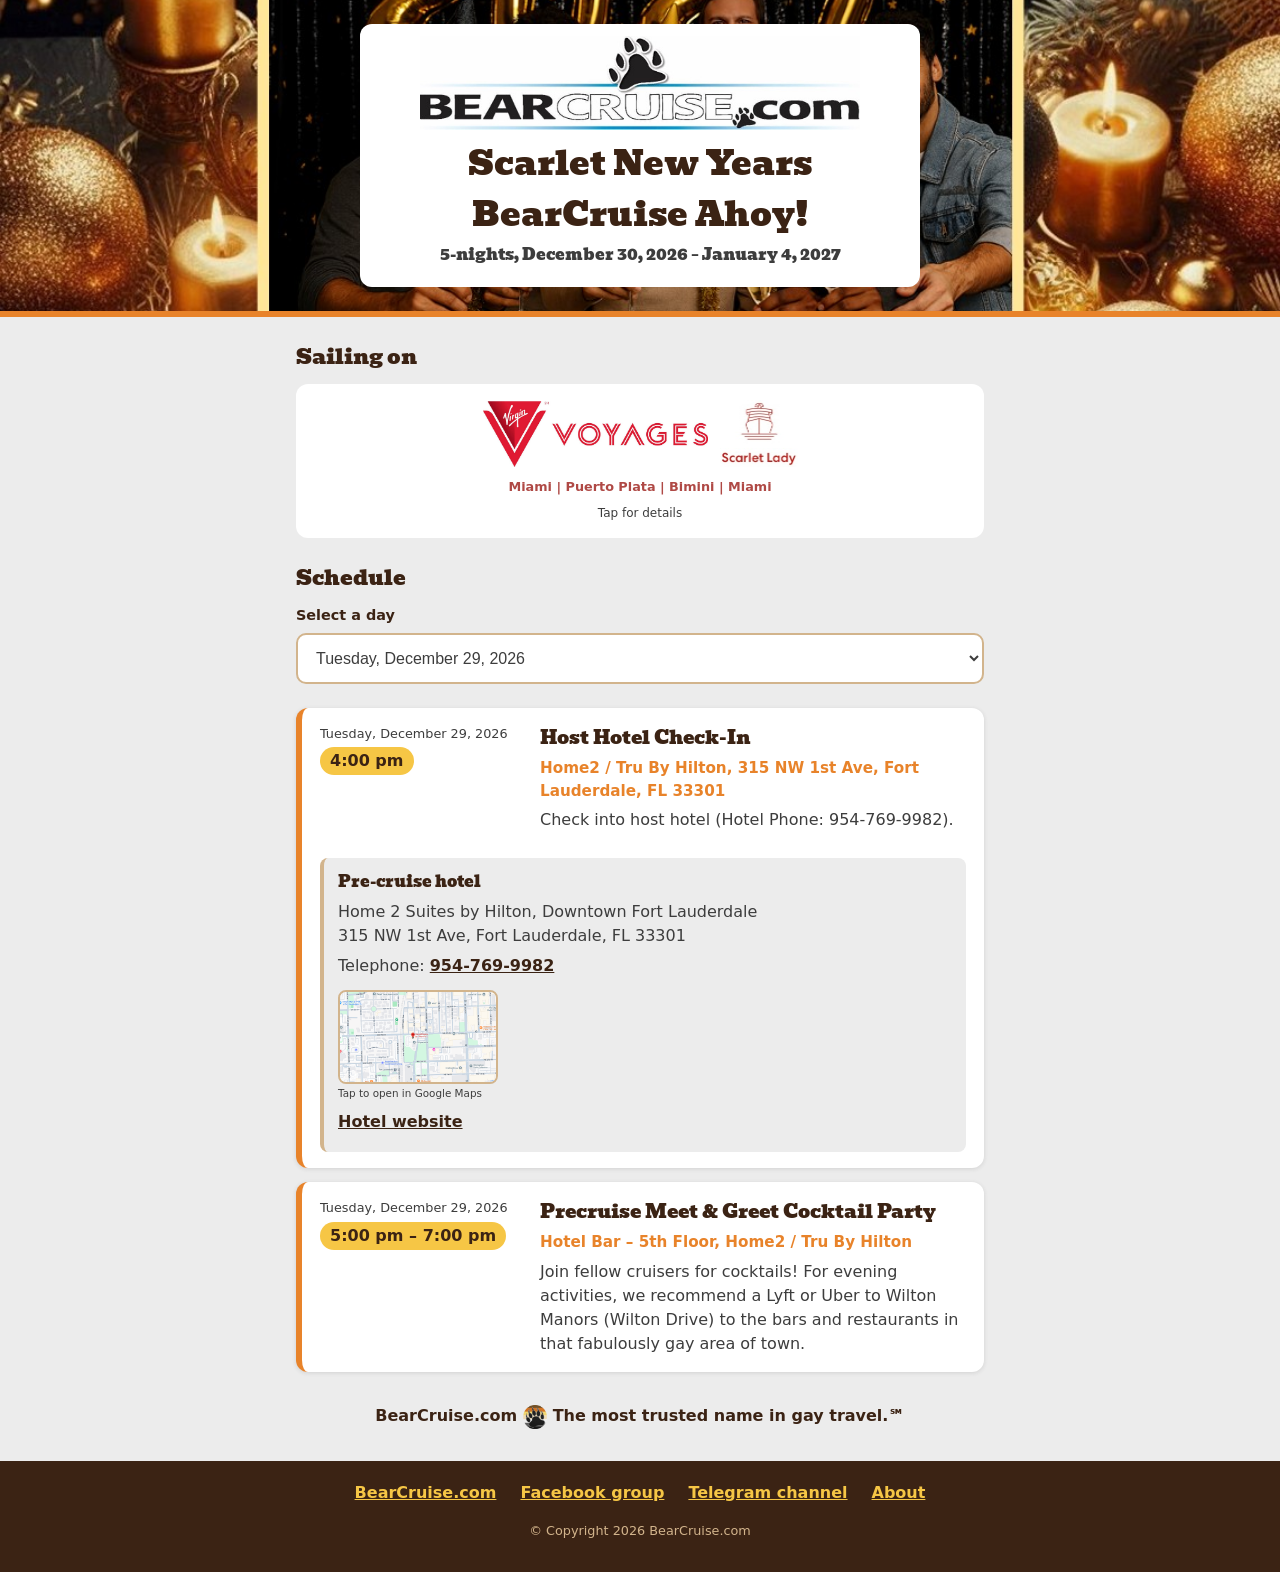
<file: index.html>
<!DOCTYPE html>
<html lang="en">
<head>
  <meta charset="UTF-8">
  <meta name="viewport" content="width=device-width, initial-scale=1">
  <title>BearCruise</title>
  <link rel="preconnect" href="https://fonts.googleapis.com">
  <link rel="preconnect" href="https://fonts.gstatic.com" crossorigin>
  <link href="https://fonts.googleapis.com/css2?family=Bevan:ital@0;1&display=swap" rel="stylesheet">
  <link rel="stylesheet" href="styles.css">
  <link rel="apple-touch-icon" sizes="180x180" href="favicon_io/apple-touch-icon.png">
  <link rel="icon" type="image/png" sizes="32x32" href="favicon_io/favicon-32x32.png">
  <link rel="icon" type="image/png" sizes="16x16" href="favicon_io/favicon-16x16.png">
  <link rel="manifest" href="favicon_io/site.webmanifest">
</head>
<body>
  <!-- Header -->
  <header class="site-header">
    <div class="header-panel">
      <img class="logo" src="images/BearCruiseLogo-bearpaw.jpg" alt="BearCruise.com logo">
      <h1 class="page-title">Scarlet New Years BearCruise Ahoy!</h1>
      <p class="subtitle bevan-regular">5-nights, December 30, 2026 &ndash; January 4, 2027</p>
    </div>
  </header>

  <!-- App data -->
  <main class="container">
    <h2 class="section-heading">Sailing on</h2>
    <div class="ship-info" id="ship-info" role="link" tabindex="0" aria-label="Sailing on Virgin Voyages Scarlet Lady. Tap for details">
      <div class="ship-images">
        <img class="vv-logo" src="virgin-voyages/VV-Logo.jpg" alt="Virgin Voyages logo">
        <img class="vv-ship" src="virgin-voyages/ScarletLady-icon.jpg" alt="Scarlet Lady">
      </div>
      <p class="ship-route">Miami | Puerto Plata | Bimini | Miami</p>
      <p class="ship-caption">Tap for details</p>
    </div>

    <h2 class="section-heading">Schedule</h2>
    <div class="picker">
      <label for="day-select">Select a day</label>
      <select id="day-select"></select>
    </div>

    <section id="schedule" class="schedule" aria-live="polite"></section>
  </main>

  <!-- Closing -->
  <section class="closing">
    <p>BearCruise.com <img class="closing-bearpaw" src="images/bearpaw.png" alt="Bear paw"> The most trusted name in gay travel.&#8480;</p>
  </section>

  <!-- Footer -->
  <footer class="site-footer">
    <nav aria-label="BearCruise links">
      <ul class="footer-links">
        <li><a href="https://www.bearcruise.com" target="_blank" rel="noopener noreferrer">BearCruise.com</a></li>
        <li><a href="https://www.facebook.com/groups/24653056584369510" target="_blank" rel="noopener noreferrer">Facebook group</a></li>
        <li><a href="https://t.me/+3h3e7zQrebdjYTZh" target="_blank" rel="noopener noreferrer">Telegram channel</a></li>
        <li><a href="about.html">About</a></li>
      </ul>
    </nav>
    <p class="copyright">&copy; Copyright 2026 BearCruise.com</p>
  </footer>

  <script src="app.js"></script>
</body>
</html>
</file>
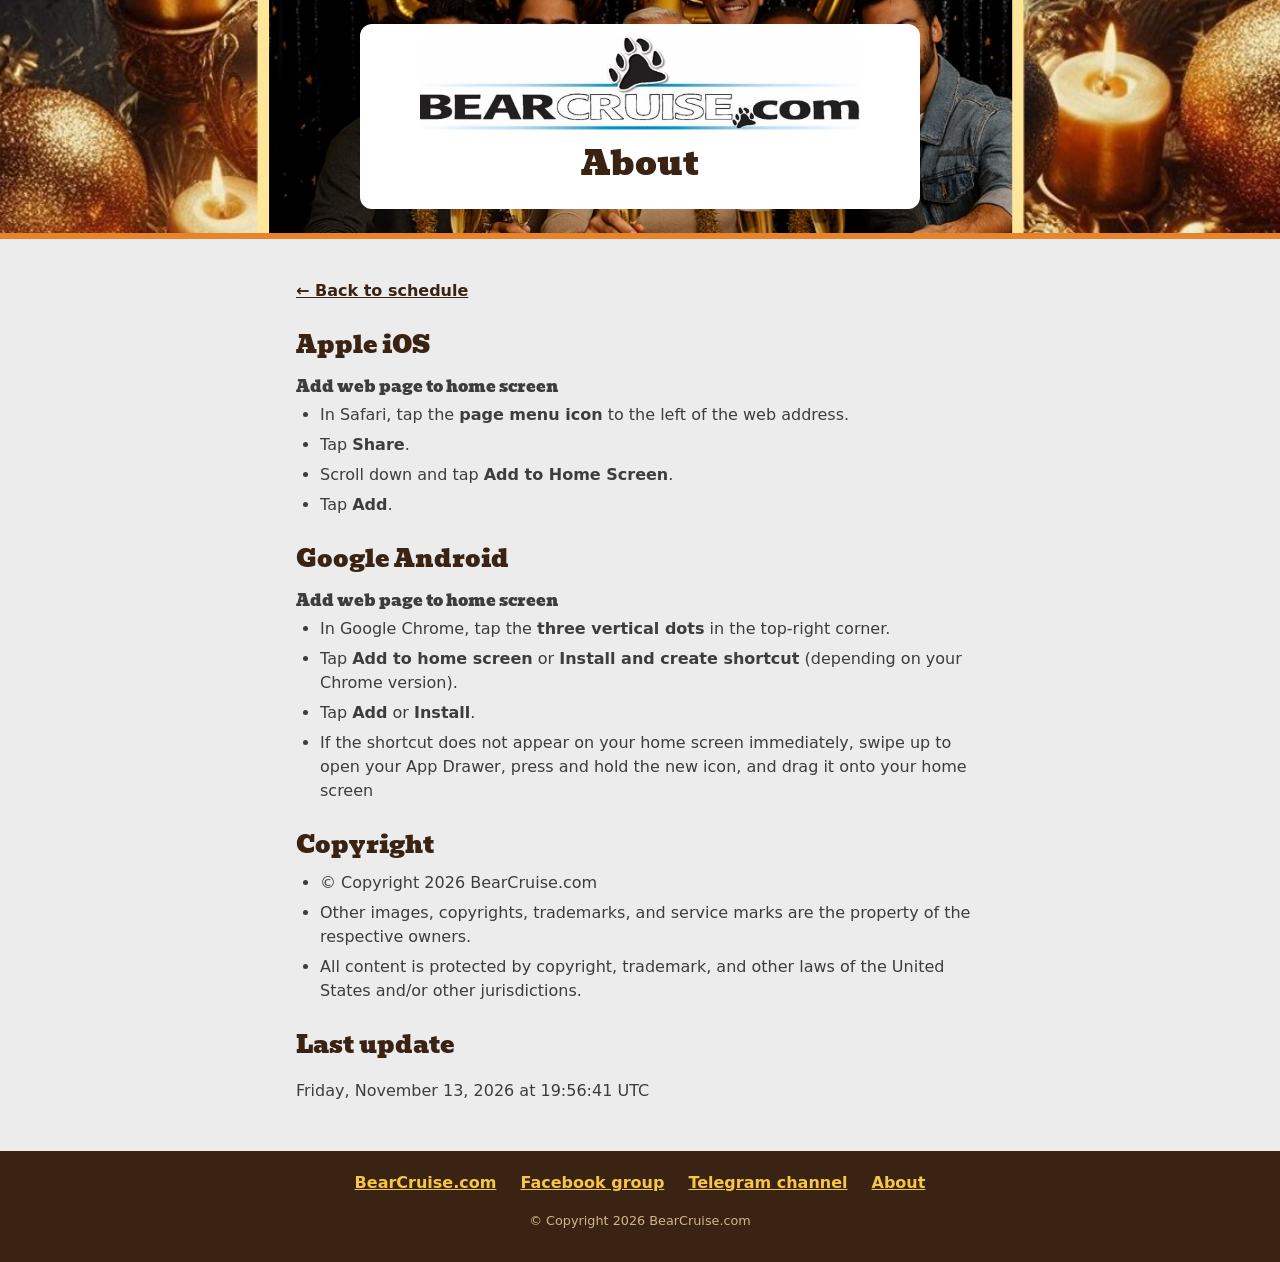
<file: about.html>
<!DOCTYPE html>
<html lang="en">
<head>
  <meta charset="UTF-8">
  <meta name="viewport" content="width=device-width, initial-scale=1">
  <title>About - BearCruise</title>
  <link rel="preconnect" href="https://fonts.googleapis.com">
  <link rel="preconnect" href="https://fonts.gstatic.com" crossorigin>
  <link href="https://fonts.googleapis.com/css2?family=Bevan:ital@0;1&display=swap" rel="stylesheet">
  <link rel="stylesheet" href="styles.css">
  <link rel="apple-touch-icon" sizes="180x180" href="favicon_io/apple-touch-icon.png">
  <link rel="icon" type="image/png" sizes="32x32" href="favicon_io/favicon-32x32.png">
  <link rel="icon" type="image/png" sizes="16x16" href="favicon_io/favicon-16x16.png">
  <link rel="manifest" href="favicon_io/site.webmanifest">
</head>
<body>
  <!-- Header -->
  <header class="site-header">
    <div class="header-panel">
      <a href="index.html"><img class="logo" src="images/BearCruiseLogo-bearpaw.jpg" alt="BearCruise.com logo - back to schedule"></a>
      <h1 class="page-title">About</h1>
    </div>
  </header>

  <main class="container about">
    <p><a href="index.html">&larr; Back to schedule</a></p>

    <section>
      <h2>Apple iOS</h2>
      <p class="about-subheading">Add web page to home screen</p>
      <ul>
        <li>In Safari, tap the <strong>page menu icon</strong> to the left of the web address.</li>
        <li>Tap <strong>Share</strong>.</li>
        <li>Scroll down and tap <strong>Add to Home Screen</strong>.</li>
        <li>Tap <strong>Add</strong>.</li>
      </ul>
    </section>

    <section>
      <h2>Google Android</h2>
      <p class="about-subheading">Add web page to home screen</p>
      <ul>
        <li>In Google Chrome, tap the <strong>three vertical dots</strong> in the top-right corner.</li>
        <li>Tap <strong>Add to home screen</strong> or <strong>Install and create shortcut</strong> (depending on your Chrome version).</li>
        <li>Tap <strong>Add</strong> or <strong>Install</strong>.</li>
        <li>If the shortcut does not appear on your home screen immediately, swipe up to open your App Drawer, press and hold the new icon, and drag it onto your home screen</li>
      </ul>
    </section>

    <section>
      <h2>Copyright</h2>
      <ul>
        <li>&copy; Copyright 2026 BearCruise.com</li>
        <li>Other images, copyrights, trademarks, and service marks are the property of the respective owners.</li>
        <li>All content is protected by copyright, trademark, and other laws of the United States and/or other jurisdictions.</li>
      </ul>
    </section>

    <section>
      <h2>Last update</h2>
      <p>Friday, November 13, 2026 at 19:56:41 UTC</p>
    </section>
  </main>

  <!-- Footer -->
  <footer class="site-footer">
    <nav aria-label="BearCruise links">
      <ul class="footer-links">
        <li><a href="https://www.bearcruise.com" target="_blank" rel="noopener noreferrer">BearCruise.com</a></li>
        <li><a href="https://www.facebook.com/groups/24653056584369510" target="_blank" rel="noopener noreferrer">Facebook group</a></li>
        <li><a href="https://t.me/+3h3e7zQrebdjYTZh" target="_blank" rel="noopener noreferrer">Telegram channel</a></li>
        <li><a href="about.html">About</a></li>
      </ul>
    </nav>
    <p class="copyright">&copy; Copyright 2026 BearCruise.com</p>
  </footer>
</body>
</html>
</file>
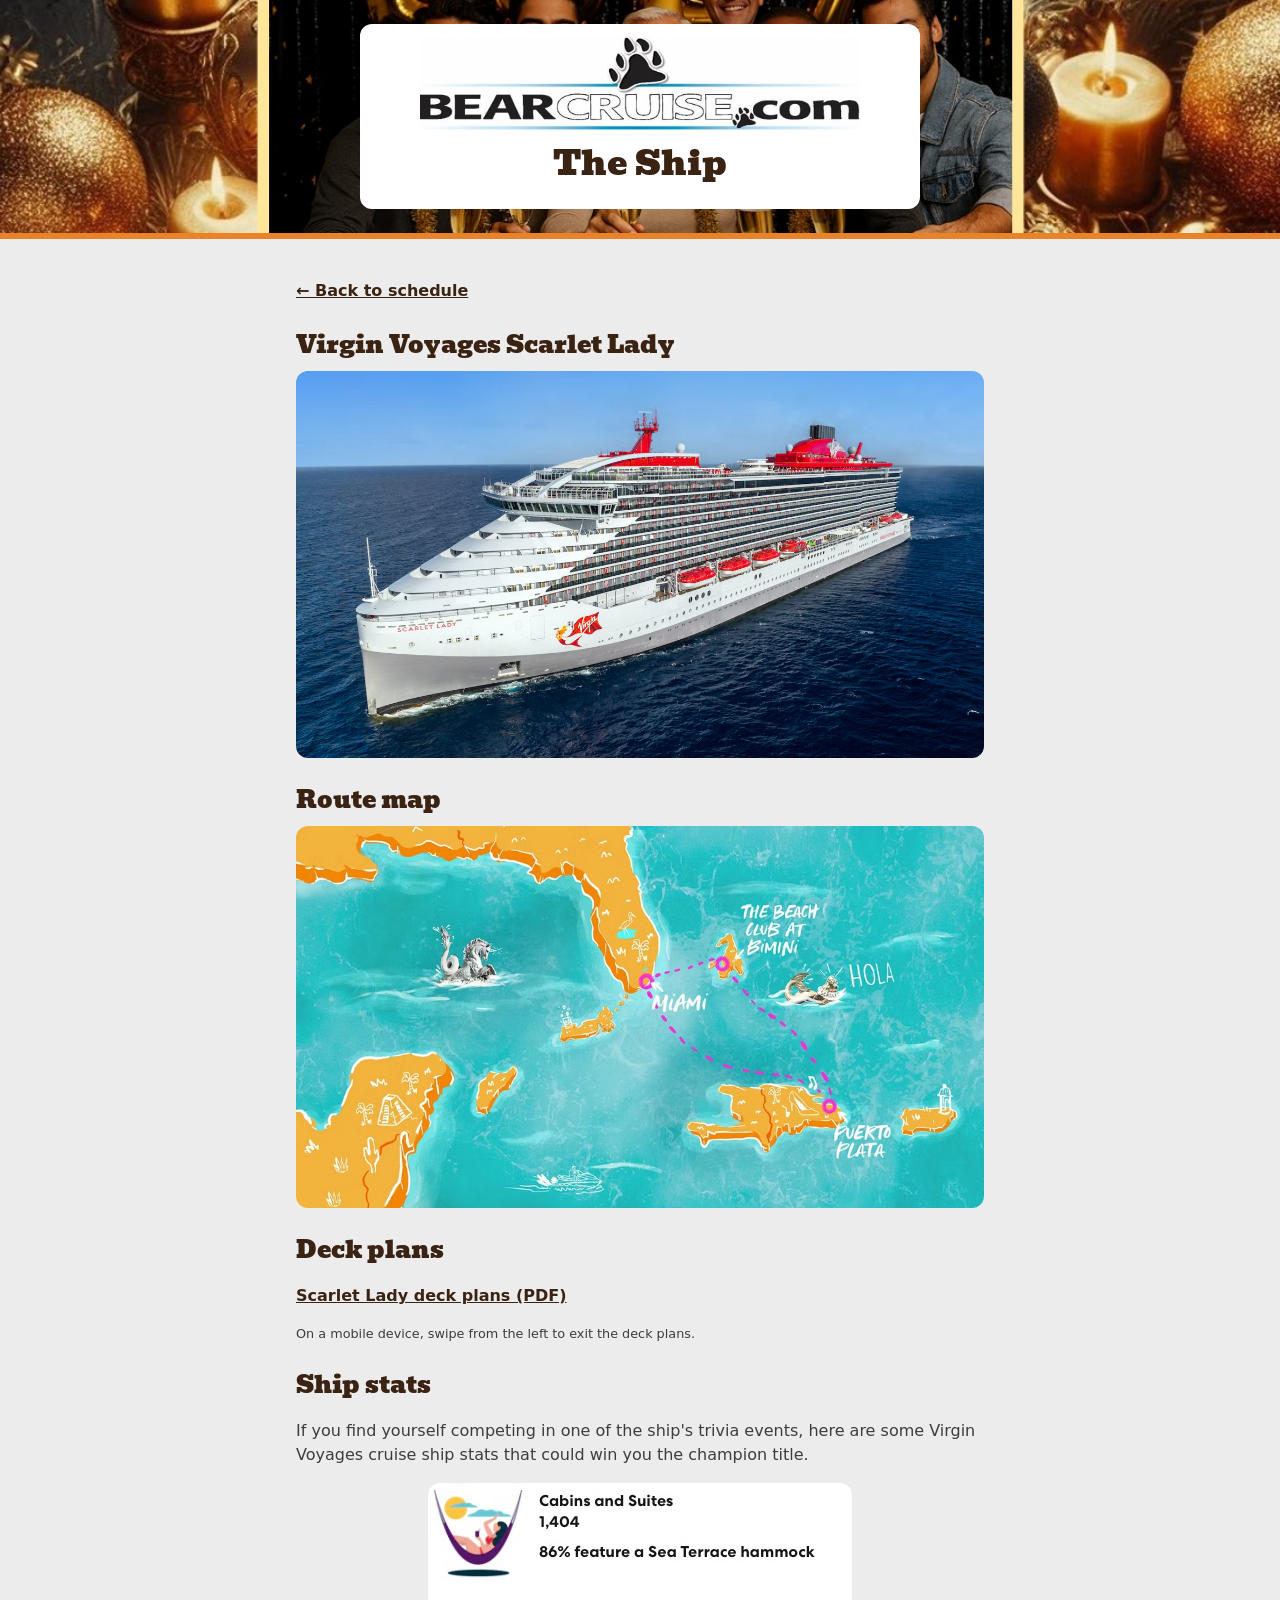
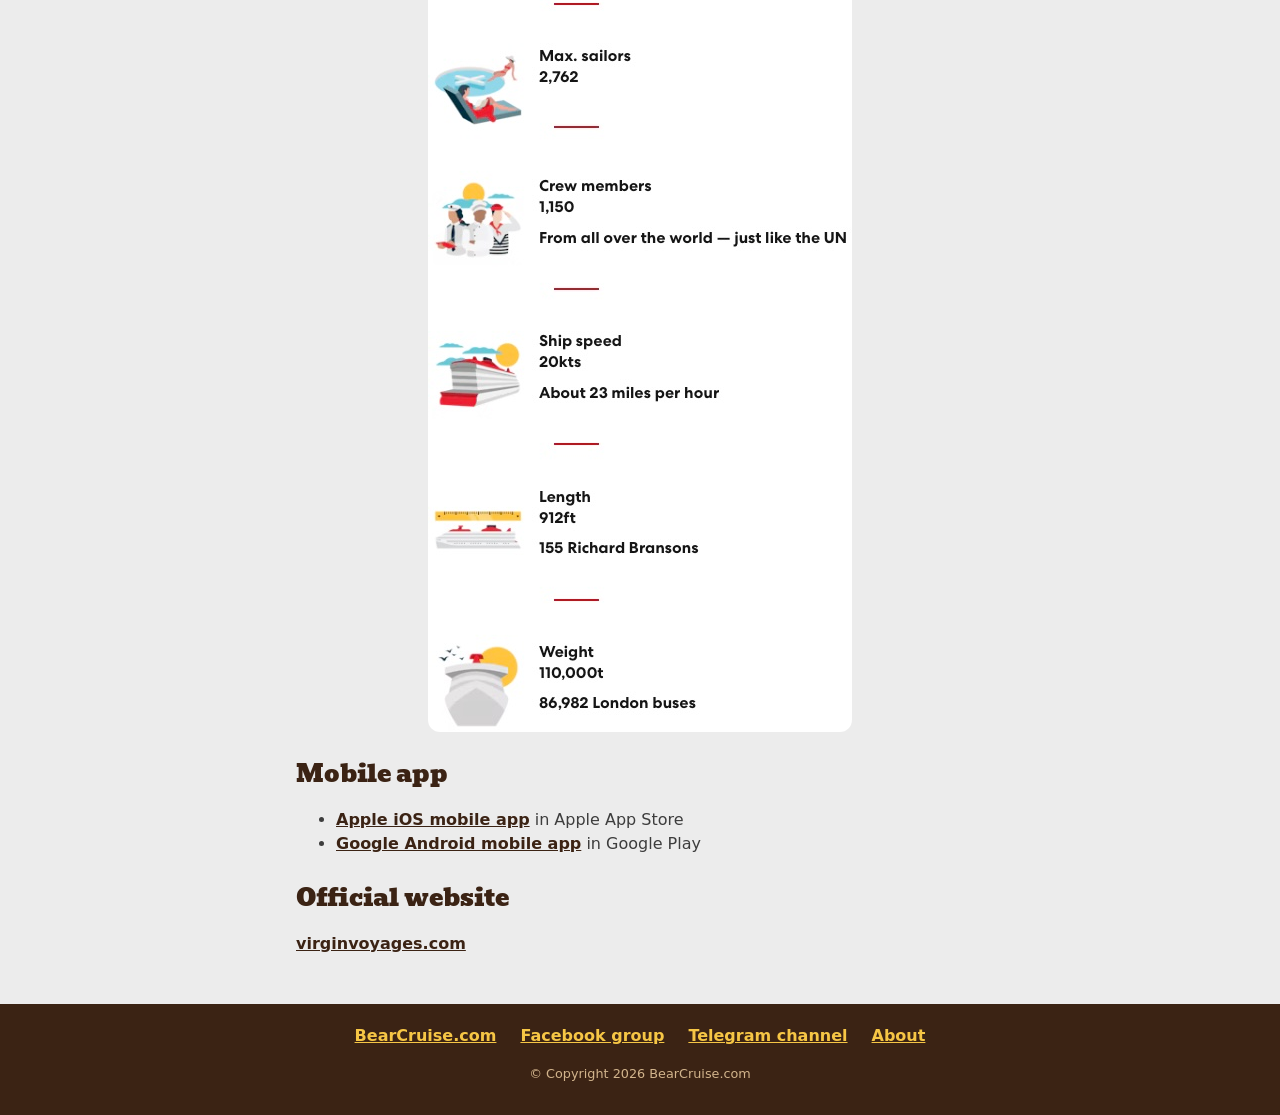
<file: ship.html>
<!DOCTYPE html>
<html lang="en">
<head>
  <meta charset="UTF-8">
  <meta name="viewport" content="width=device-width, initial-scale=1">
  <title>The Ship - BearCruise</title>
  <link rel="preconnect" href="https://fonts.googleapis.com">
  <link rel="preconnect" href="https://fonts.gstatic.com" crossorigin>
  <link href="https://fonts.googleapis.com/css2?family=Bevan:ital@0;1&display=swap" rel="stylesheet">
  <link rel="stylesheet" href="styles.css">
  <link rel="apple-touch-icon" sizes="180x180" href="favicon_io/apple-touch-icon.png">
  <link rel="icon" type="image/png" sizes="32x32" href="favicon_io/favicon-32x32.png">
  <link rel="icon" type="image/png" sizes="16x16" href="favicon_io/favicon-16x16.png">
  <link rel="manifest" href="favicon_io/site.webmanifest">
</head>
<body>
  <!-- Header -->
  <header class="site-header">
    <div class="header-panel">
      <a href="index.html"><img class="logo" src="images/BearCruiseLogo-bearpaw.jpg" alt="BearCruise.com logo - back to schedule"></a>
      <h1 class="page-title">The Ship</h1>
    </div>
  </header>

  <main class="container ship">
    <p><a href="index.html">&larr; Back to schedule</a></p>

    <section>
      <h2>Virgin Voyages Scarlet Lady</h2>
      <img class="ship-photo" src="virgin-voyages/ScarletLady-ship.jpg" alt="Virgin Voyages Scarlet Lady ship">
    </section>

    <section>
      <h2>Route map</h2>
      <img class="ship-photo" src="2026-12-Scarlet-New-Years/itinerary-map.jpg" alt="Map of the Scarlet New Years BearCruise itinerary">
    </section>

    <section>
      <h2>Deck plans</h2>
      <p><a href="virgin-voyages/ScarletLadyDeckPlans_V7.pdf" target="_blank" rel="noopener noreferrer">Scarlet Lady deck plans (PDF)</a></p>
      <p class="small-text">On a mobile device, swipe from the left to exit the deck plans.</p>
    </section>

    <section>
      <h2>Ship stats</h2>
      <p>If you find yourself competing in one of the ship's trivia events, here are some Virgin Voyages cruise ship stats that could win you the champion title.</p>
      <img class="ship-photo ship-facts" src="virgin-voyages/Ship-facts.jpg" alt="Virgin Voyages ship facts">
    </section>

    <section>
      <h2>Mobile app</h2>
      <ul>
        <li><a href="https://apps.apple.com/us/app/virgin-voyages/id6741017368" target="_blank" rel="noopener noreferrer">Apple iOS mobile app</a> in Apple App Store</li>
        <li><a href="https://play.google.com/store/apps/details?id=com.virginvoyages.sailor.prod" target="_blank" rel="noopener noreferrer">Google Android mobile app</a> in Google Play</li>
      </ul>
    </section>

    <section>
      <h2>Official website</h2>
      <p><a href="https://www.virginvoyages.com" target="_blank" rel="noopener noreferrer">virginvoyages.com</a></p>
    </section>
  </main>

  <!-- Footer -->
  <footer class="site-footer">
    <nav aria-label="BearCruise links">
      <ul class="footer-links">
        <li><a href="https://www.bearcruise.com" target="_blank" rel="noopener noreferrer">BearCruise.com</a></li>
        <li><a href="https://www.facebook.com/groups/24653056584369510" target="_blank" rel="noopener noreferrer">Facebook group</a></li>
        <li><a href="https://t.me/+3h3e7zQrebdjYTZh" target="_blank" rel="noopener noreferrer">Telegram channel</a></li>
        <li><a href="about.html">About</a></li>
      </ul>
    </nav>
    <p class="copyright">&copy; Copyright 2026 BearCruise.com</p>
  </footer>
</body>
</html>
</file>
<file: styles.css>
/* Color scheme: dark brown, tan, orange, yellow, light grey, dark gray */
:root {
  --brown: #3b2314; /* dark brown */
  --tan: #d2b48c;
  --orange: #e8832a;
  --yellow: #f6c645;
  --light-grey: #ececec;
  --dark-grey: #3d3d3d;
  --white: #ffffff;
}

* {
  box-sizing: border-box;
}

body {
  margin: 0;
  background: var(--light-grey);
  color: var(--dark-grey);
  font-family: -apple-system, "Segoe UI", system-ui, sans-serif;
  line-height: 1.5;
}

a {
  color: var(--brown);
  font-weight: 600;
}

a:hover {
  color: var(--orange);
}

a:focus-visible {
  outline: 3px solid var(--yellow);
  outline-offset: 2px;
}

/* Header: background image with the logo and headings on a white panel (the logo has a white background). */
.site-header {
  background: var(--brown) url("2026-12-Scarlet-New-Years/2027-Web-Page-Background.jpg") center / cover no-repeat;
  border-bottom: 6px solid var(--orange);
  text-align: center;
  padding: 24px 16px;
}

/* Rounded white box, shared by the header and the ship info. */
.header-panel,
.ship-info {
  padding: 12px 16px 20px;
  background: var(--white);
  border-radius: 12px;
}

.header-panel {
  max-width: 560px;
  margin: 0 auto;
}

.logo {
  display: block;
  width: 100%;
  max-width: 320px;
  height: auto;
  margin: 0 auto 8px;
}

.page-title {
  margin: 0;
  font-size: 1.75rem;
  color: var(--brown);
}

.subtitle {
  margin: 4px 0 0;
  color: var(--dark-grey);
}

/* "Bevan" is loaded from Google Fonts; it has a single (regular) weight, in upright and italic styles.
   Used for all headings and subheadings. */
.bevan-regular,
h1,
h2,
h3,
.subtitle,
.about-subheading {
  font-family: "Bevan", serif;
  font-weight: 400;
  font-style: normal;
}

.bevan-regular-italic {
  font-family: "Bevan", serif;
  font-weight: 400;
  font-style: italic;
}

/* Ship info above the day picker: Virgin Voyages logo (15% of original width) and ship icon (50%), side by side without wrapping. */
.ship-info {
  margin: 0 0 24px;
  padding: 16px;
  text-align: center;
  cursor: pointer;
}

.ship-info:focus-visible {
  outline: 3px solid var(--yellow);
  outline-offset: 2px;
}

.ship-images {
  display: flex;
  flex-wrap: nowrap;
  justify-content: center;
  align-items: center;
  gap: 12px;
}

/* Ports of call in small text in #af4945 below the ship images. */
.ship-route {
  margin: 10px 0 0;
  font-size: 0.8rem;
  font-weight: 700;
  color: #af4945;
}

/* Small plain-text caption below the ship images (the whole box is clickable, the caption is not a link). */
.ship-caption {
  margin: 8px 0 0;
  font-size: 0.75rem;
  color: var(--dark-grey);
}

.vv-logo,
.vv-ship {
  display: block;
  min-width: 0;
  height: auto;
}

.vv-logo {
  flex: 0 1 225px;
}

.vv-ship {
  flex: 0 1 78px;
}

/* Headings for the "Sailing on" and "Schedule" sections of the app data. */
.section-heading {
  margin: 0 0 12px;
  font-size: 1.3rem;
  color: var(--brown);
}

.container {
  max-width: 720px;
  margin: 0 auto;
  padding: 24px 16px 32px;
}

.picker {
  display: flex;
  flex-direction: column;
  gap: 6px;
  margin-bottom: 24px;
}

.picker label {
  font-weight: 600;
  font-size: 0.9rem;
  color: var(--brown);
}

.picker select {
  width: 100%;
  padding: 14px;
  font-size: 1rem;
  color: var(--dark-grey);
  background: var(--white);
  border: 2px solid var(--tan);
  border-radius: 10px;
}

.picker select:focus-visible {
  outline: 3px solid var(--yellow);
  outline-offset: 2px;
  border-color: var(--orange);
}

.schedule {
  display: flex;
  flex-direction: column;
  gap: 14px;
}

.entry {
  display: grid;
  grid-template-columns: 1fr;
  gap: 6px;
  padding: 16px 18px;
  background: var(--white);
  border-left: 6px solid var(--orange);
  border-radius: 12px;
  box-shadow: 0 1px 4px rgba(61, 61, 61, 0.15);
}

.entry-date {
  display: block;
  font-size: 0.8rem;
  color: var(--dark-grey);
}

.entry-time {
  display: inline-block;
  margin-top: 4px;
  padding: 2px 10px;
  font-weight: 700;
  color: var(--brown);
  background: var(--yellow);
  border-radius: 999px;
}

.entry-description {
  margin: 0 0 4px;
  font-size: 1.2rem;
  color: var(--brown);
}

.entry-location {
  margin: 0 0 6px;
  font-size: 0.95rem;
  font-weight: 600;
  color: var(--orange);
}

.entry-details {
  margin: 0;
}

/* Additional info sits below the date details and spans the full card width. */
.entry-info {
  grid-column: 1 / -1;
  margin-top: 6px;
  padding: 12px 14px;
  background: var(--light-grey);
  border-left: 4px solid var(--tan);
  border-radius: 8px;
}

.entry-info-title {
  margin: 0 0 6px;
  font-size: 1rem;
  color: var(--brown);
}

/* Simple list with no bullets. */
.entry-info-list {
  margin: 0;
  padding: 0;
  list-style: none;
}

.entry-info-list > li {
  margin: 0 0 6px;
}

/* Small map thumbnail (linked) with a plain-text caption below it. */
.entry-info-thumb-figure {
  display: inline-block;
  margin: 6px 0 0;
}

.entry-info-thumb-link {
  display: block;
}

.entry-info-thumb {
  display: block;
  width: 160px;
  max-width: 100%;
  height: auto;
  border: 2px solid var(--tan);
  border-radius: 8px;
}

.entry-info-thumb-link:hover .entry-info-thumb {
  border-color: var(--orange);
}

/* Very small caption below the thumbnail (not a link). */
.entry-info-thumb-caption {
  margin-top: 2px;
  font-size: 0.65rem;
  font-weight: 400;
  color: var(--dark-grey);
}

/* Closing: tagline with the bear paw between "BearCruise.com" and "The ...". */
.closing {
  max-width: 720px;
  margin: 0 auto;
  padding: 0 16px 32px;
  text-align: center;
  font-weight: 700;
  color: var(--brown);
}

.closing p {
  margin: 0;
}

.closing-bearpaw {
  height: 1.5em;
  width: auto;
  vertical-align: middle;
}

/* Footer */
.site-footer {
  padding: 20px 16px 32px;
  text-align: center;
  background: var(--brown);
}

.site-footer a {
  color: var(--yellow);
}

.site-footer a:hover {
  color: var(--tan);
}

.footer-links {
  display: flex;
  flex-wrap: wrap;
  justify-content: center;
  gap: 8px 24px;
  margin: 0;
  padding: 0;
  list-style: none;
}

.site-footer .copyright {
  margin: 16px 0 0;
  font-size: 0.8rem;
  color: var(--tan);
}

/* About page */
.about h2 {
  margin: 24px 0 8px;
  color: var(--brown);
}

.about-subheading {
  margin: 12px 0 4px;
}

/* The Ship page */
.ship h2 {
  margin: 24px 0 8px;
  color: var(--brown);
}

.small-text {
  font-size: 0.8rem;
}

.ship-photo {
  display: block;
  width: 100%;
  height: auto;
  border-radius: 12px;
}

/* The facts image is small (424px wide), so do not stretch it; center it horizontally. */
.ship-facts {
  max-width: 424px;
  margin: 12px auto 0;
}

.about ul {
  margin: 0;
  padding-left: 24px;
}

.about li {
  margin: 0 0 6px;
}

/* Tablets and laptops: larger logo, date and time beside the details. */
@media (min-width: 600px) {
  .logo {
    max-width: 440px;
  }

  .page-title {
    font-size: 2.1rem;
  }

  .entry {
    grid-template-columns: 200px 1fr;
    gap: 20px;
  }
}
</file>
